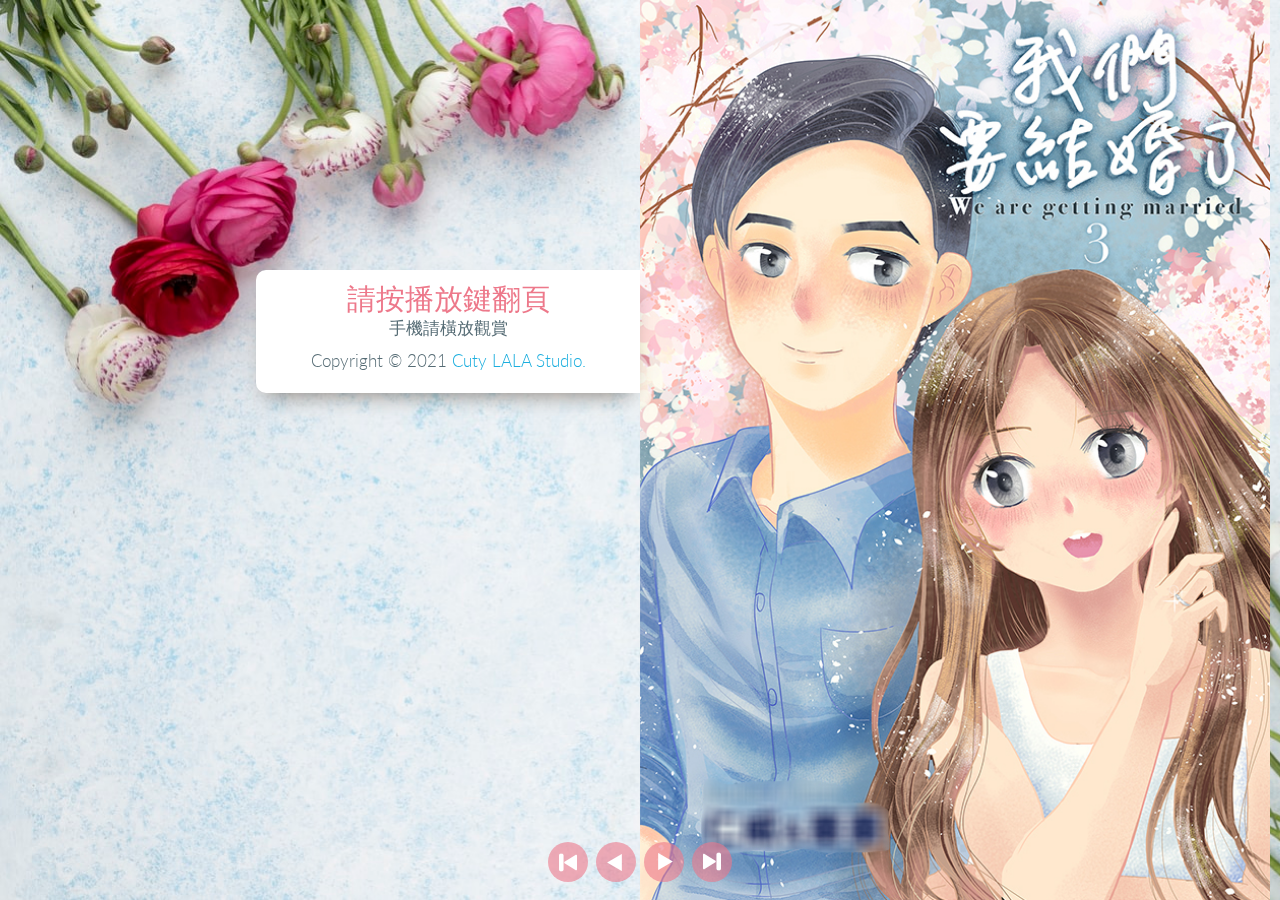
<file: index.html>
<!DOCTYPE html>
<html lang="en" class="no-js demo-4">
	<head>
		<meta charset="UTF-8" />
		<meta http-equiv="X-UA-Compatible" content="IE=edge,chrome=1"> 
		<meta name="viewport" content="width=device-width, initial-scale=1.0"> 
		<title><我們要結婚了3>線上看 Copyright © 2021 Cuty LALA Studio.</title>
		<meta name="description" content="Bookblock: A Content Flip Plugin - Demo 4" />
		<meta name="keywords" content="javascript, jquery, plugin, css3, flip, page, 3d, booklet, book, perspective" />
		<meta name="author" content="Codrops" />
		<link rel="shortcut icon" href="favicon.ico"> 
		<link rel="stylesheet" type="text/css" href="default.css" />
		<link rel="stylesheet" type="text/css" href="bookblock.css" />
		<!-- custom demo style -->
		<link rel="stylesheet" type="text/css" href="demo4.css" />
		<script src="modernizr.custom.js"></script>
	</head>
	<body>
		<div class="container">
			<div class="bb-custom-wrapper">
				
				<div id="bb-bookblock" class="bb-bookblock" >
					<div class="bb-item">
						<div class="bb-custom-firstpage">
                            <h1>請按播放鍵翻頁<span>手機請橫放觀賞</span><span>Copyright © 2021 <a target="_blank" href="https://www.cutylala.studio/">Cuty LALA Studio.</a></span></h1>	
							
						</div>
						<div class="bb-custom-side">
							<img src="01.jpg" alt="image01"/>
						</div>
					</div>
					<div class="bb-item">
						<div class="bb-custom-side">
							<img src="02.jpg" alt="image02"/>
						</div>
						<div class="bb-custom-side">
							<img src="03.jpg" alt="image03"/>
						</div>
					</div>
					<div class="bb-item">
						<div class="bb-custom-side">
							<img src="04.jpg" alt="image04"/>
						</div>
						<div class="bb-custom-side">
							<img src="05.jpg" alt="image05"/>
						</div>
					</div>
					<div class="bb-item">
						<div class="bb-custom-side">
							<img src="06.jpg" alt="image06"/>
						</div>
						<div class="bb-custom-side">
							<img src="07.jpg" alt="image07"/>
						</div>
					</div>
					<div class="bb-item">
						<div class="bb-custom-side">
							<img src="08.jpg" alt="image08"/>
						</div>
						<div class="bb-custom-endpage">
							<h1>期待再相逢<span>願上帝祝福您</span></h1>
						</div>
					</div>
				</div>

				<nav>
					<a id="bb-nav-first" href="#" class="bb-custom-icon bb-custom-icon-first">First page</a>
					<a id="bb-nav-prev" href="#" class="bb-custom-icon bb-custom-icon-arrow-left">Previous</a>
					<a id="bb-nav-next" href="#" class="bb-custom-icon bb-custom-icon-arrow-right">Next</a>
					<a id="bb-nav-last" href="#" class="bb-custom-icon bb-custom-icon-last">Last page</a>
				</nav>

			</div>

		</div><!-- /container -->
		<script src="https://ajax.googleapis.com/ajax/libs/jquery/1.9.1/jquery.min.js"></script>
		<script src="jquerypp.custom.js"></script>
		<script src="jquery.bookblock.js"></script>
		<script>
			var Page = (function() {
				
				var config = {
						$bookBlock : $( '#bb-bookblock' ),
						$navNext : $( '#bb-nav-next' ),
						$navPrev : $( '#bb-nav-prev' ),
						$navFirst : $( '#bb-nav-first' ),
						$navLast : $( '#bb-nav-last' )
					},
					init = function() {
						config.$bookBlock.bookblock( {
							speed : 1000,
							shadowSides : 0.8,
							shadowFlip : 0.4
						} );
						initEvents();
					},
					initEvents = function() {
						
						var $slides = config.$bookBlock.children();

						// add navigation events
						config.$navNext.on( 'click touchstart', function() {
							config.$bookBlock.bookblock( 'next' );
							return false;
						} );

						config.$navPrev.on( 'click touchstart', function() {
							config.$bookBlock.bookblock( 'prev' );
							return false;
						} );

						config.$navFirst.on( 'click touchstart', function() {
							config.$bookBlock.bookblock( 'first' );
							return false;
						} );

						config.$navLast.on( 'click touchstart', function() {
							config.$bookBlock.bookblock( 'last' );
							return false;
						} );
						
						// add swipe events
						$slides.on( {
							'swipeleft' : function( event ) {
								config.$bookBlock.bookblock( 'next' );
								return false;
							},
							'swiperight' : function( event ) {
								config.$bookBlock.bookblock( 'prev' );
								return false;
							}
						} );

						// add keyboard events
						$( document ).keydown( function(e) {
							var keyCode = e.keyCode || e.which,
								arrow = {
									left : 37,
									up : 38,
									right : 39,
									down : 40
								};

							switch (keyCode) {
								case arrow.left:
									config.$bookBlock.bookblock( 'prev' );
									break;
								case arrow.right:
									config.$bookBlock.bookblock( 'next' );
									break;
							}
						} );
					};

					return { init : init };

			})();
		</script>
		<script>
				Page.init();
		</script>
	</body>
</html>
</file>
<file: default.css>
/* General Demo Style */
@import url(http://fonts.googleapis.com/css?family=Lato:300,400,700);

@font-face {
	font-family: 'codropsicons';
	src:url('../fonts/codropsicons/codropsicons.eot');
	src:url('../fonts/codropsicons/codropsicons.eot?#iefix') format('embedded-opentype'),
		url('../fonts/codropsicons/codropsicons.woff') format('woff'),
		url('../fonts/codropsicons/codropsicons.ttf') format('truetype'),
		url('../fonts/codropsicons/codropsicons.svg#codropsicons') format('svg');
	font-weight: normal;
	font-style: normal;
}

*, *:after, *:before { -webkit-box-sizing: border-box; -moz-box-sizing: border-box; box-sizing: border-box; }
body, html { font-size: 100%; padding: 0; margin: 0; height: 100%;}

/* Clearfix hack by Nicolas Gallagher: http://nicolasgallagher.com/micro-clearfix-hack/ */
.clearfix:before, .clearfix:after { content: " "; display: table; }
.clearfix:after { clear: both; }

body {
	font-family: 'Lato', Calibri, Arial, sans-serif;
	color: #777;
	background: #f6f6f6;
}

a {
	color: #555;
	text-decoration: none;
	outline: none;
}

a:hover,
a:active {
	color: #777;
}

img {
	border: none;
	width: 100%;
}

/* Header Style */
.main,
.container > header {
	margin: 0 auto;
}

.container {
	height: 100%;
}

.container > header {
	text-align: center;
	background: rgba(0,0,0,0.01);
}

.container > header h1 {
	font-size: 2.625em;
	line-height: 1.3;
	margin: 0;
	font-weight: 300;
}

.container > header span {
	display: block;
	font-size: 60%;
	opacity: 0.3;
	padding: 0 0 0.6em 0.1em;
}

/* Main Content */
.main {
	max-width: 69em;
}

.column {
	float: left;
	width: 50%;
	padding: 0 2em;
	min-height: 300px;
	position: relative;
}

.column:nth-child(2) {
	box-shadow: -1px 0 0 rgba(0,0,0,0.1);
}

.column p {
	font-weight: 300;
	font-size: 2em;
	padding: 0;
	margin: 0;
	text-align: right;
	line-height: 1.5;
}

/* To Navigation Style */
.codrops-top {
	background: #fff;
	background: rgba(255, 255, 255, 0.6);
	text-transform: uppercase;
	width: 100%;
	font-size: 0.69em;
	line-height: 2.2;
}

.codrops-top a {
	padding: 0 1em;
	letter-spacing: 0.1em;
	color: #888;
	display: inline-block;
}

.codrops-top a:hover {
	background: rgba(255,255,255,0.95);
	color: #333;
}

.codrops-top span.right {
	float: right;
}

.codrops-top span.right a {
	float: left;
	display: block;
}

.codrops-icon:before {
	font-family: 'codropsicons';
	margin: 0 4px;
	speak: none;
	font-style: normal;
	font-weight: normal;
	font-variant: normal;
	text-transform: none;
	line-height: 1;
	-webkit-font-smoothing: antialiased;
}

.codrops-icon-drop:before {
	content: "\e001";
}

.codrops-icon-prev:before {
	content: "\e004";
}

.codrops-icon-archive:before {
	content: "\e002";
}

.codrops-icon-next:before {
	content: "\e000";
}

.codrops-icon-about:before {
	content: "\e003";
}

/* Demo Buttons Style */
.codrops-demos {
	padding-top: 1em;
	font-size: 0.9em;
}

.codrops-demos a {
	display: inline-block;
	margin: 0.2em;
	padding: 0.45em 1em;
	background: #999;
	color: #fff;
	font-weight: 700;
	border-radius: 2px;
}

.codrops-demos a:hover,
.codrops-demos a.current-demo,
.codrops-demos a.current-demo:hover {
	opacity: 0.6;
}

.codrops-nav {
	text-align: center;
}

.codrops-nav a {
	display: inline-block;
	margin: 20px auto;
	padding: 0.3em;
}

/* Demo Styles */

.demo-1 body {
	color: #566c75;
	background-image: url(../images/bg2.jpg);
	background-repeat: no-repeat;
	background-size: cover;
	overflow: hidden;
}

.demo-1 a {
	color: #ed788a;
}

.demo-1 .codrops-demos a {
	background: #72b890;
	color: #fff;
}

.demo-2 body {
	color: #fff;
	background: #c05d8e;
}

.demo-2 a {
	color: #d38daf;
}

.demo-2 a:hover,
.demo-2 a:active {
	color: #fff;
}

.demo-2 .codrops-demos a {
	background: #883b61;
	color: #fff;
}

.demo-2 .codrops-top a:hover {
	background: rgba(255,255,255,0.3);
	color: #333;
}

.demo-3 body {
	color: #87968e;
	background: #fff2e3;
}

.demo-3 a {
	color: #ea5381;
}

.demo-3 .codrops-demos a {
	background: #ea5381;
	color: #fff;
}

.demo-4 body {
	color: #999;
	background: #fff;
	overflow: hidden;
    background-image: url(bg2.jpg);
	background-repeat: no-repeat;
	background-size: cover;
}

.demo-4 a {
	color: #1baede;
}

.demo-4 a:hover,
.demo-4 a:active {
	opacity: 0.6;
}

.demo-4 .codrops-demos a {
	background: #1baede;
	color: #fff;
}

.demo-5 body {
	background: #fffbd6;
}


@media screen and (max-width: 46.0625em) {
	.column {
		width: 100%;
		min-width: auto;
		min-height: auto;
		padding: 1em; 
	}

	.column p {
		text-align: left;
		font-size: 1.5em;
	}

	.column:nth-child(2) {
		box-shadow: 0 -1px 0 rgba(0,0,0,0.1);
	}
}

@media screen and (max-width: 25em) {

	.codrops-icon span {
		display: none;
	}

}
</file>
<file: bookblock.css>
.bb-bookblock {
	width: 1000px;
	height: 715px;
	margin: 0 auto;
	position: relative;
	z-index: 100;
	-webkit-perspective: 1300px;
	perspective: 1300px;
	-webkit-backface-visibility: hidden;
	backface-visibility: hidden;
}

.bb-page {
	position: absolute;
	-webkit-transform-style: preserve-3d;
	transform-style: preserve-3d;
	-webkit-transition-property: -webkit-transform;
	transition-property: transform;
}

.bb-vertical .bb-page {
	width: 50%;
	height: 100%;
	left: 50%;
	-webkit-transform-origin: left center;
	transform-origin: left center;
}

.bb-horizontal .bb-page {
	width: 100%;
	height: 50%;
	top: 50%;
	-webkit-transform-origin: center top;
	transform-origin: center top;
}

.bb-page > div,
.bb-outer,
.bb-content,
.bb-inner {
	position: absolute;
	height: 100%;
	width: 100%;
	top: 0;
	left: 0;
	-webkit-backface-visibility: hidden;
	backface-visibility: hidden;
}

.bb-vertical .bb-content {
	width: 200%;
}

.bb-horizontal .bb-content {
	height: 200%;
}

.bb-page > div {
	width: 100%;
	-webkit-transform-style: preserve-3d;
	transform-style: preserve-3d;
}

.bb-vertical .bb-back {
	-webkit-transform: rotateY(-180deg);
	transform: rotateY(-180deg);
}

.bb-horizontal .bb-back {
	-webkit-transform: rotateX(-180deg);
	transform: rotateX(-180deg);
}

.bb-outer {
	width: 100%;
	overflow: hidden;
	z-index: 999;
}

.bb-overlay, 
.bb-flipoverlay {
/*	background-color: rgba(0, 0, 0, 0.7);*/
	position: absolute;
	top: 0px;
	left: 0px;
	width: 100%;
	height: calc( 100% - 5px ) ;
	opacity: 0;
}

.bb-flipoverlay {
/*	background-color: rgba(0, 0, 0, 0.2);*/
}

.bb-bookblock.bb-vertical > div.bb-page:first-child,
.bb-bookblock.bb-vertical > div.bb-page:first-child .bb-back {
	-webkit-transform: rotateY(180deg);
	transform: rotateY(180deg);
}

.bb-bookblock.bb-horizontal > div.bb-page:first-child,
.bb-bookblock.bb-horizontal > div.bb-page:first-child .bb-back {
	-webkit-transform: rotateX(180deg);
	transform: rotateX(180deg);
}

/* Content display */
.bb-content {
	background: transparent;
}

.bb-vertical .bb-front .bb-content {
	left: -100%;
}

.bb-horizontal .bb-front .bb-content {
	top: -100%;
}

/* Flipping classes */
.bb-vertical .bb-flip-next,
.bb-vertical .bb-flip-initial {
	-webkit-transform: rotateY(-180deg);
	transform: rotateY(-180deg);
}

.bb-vertical .bb-flip-prev {
	-webkit-transform: rotateY(0deg);
	transform: rotateY(0deg);
}

.bb-horizontal .bb-flip-next,
.bb-horizontal .bb-flip-initial {
	-webkit-transform: rotateX(180deg);
	transform: rotateX(180deg);
}

.bb-horizontal .bb-flip-prev {
	-webkit-transform: rotateX(0deg);
	transform: rotateX(0deg);
}

.bb-vertical .bb-flip-next-end {
	-webkit-transform: rotateY(-15deg);
	transform: rotateY(-15deg);
}

.bb-vertical .bb-flip-prev-end {
	-webkit-transform: rotateY(-165deg);
	transform: rotateY(-165deg);
}

.bb-horizontal .bb-flip-next-end {
	-webkit-transform: rotateX(15deg);
	transform: rotateX(15deg);
}

.bb-horizontal .bb-flip-prev-end {
	-webkit-transform: rotateX(165deg);
	transform: rotateX(165deg);
}

.bb-item {
	width: 100%;
	height: 100%;
	position: absolute;
	top: 0;
	left: 0;
	display: none;
	background: transparent;
}

/* No JS */
.no-js .bb-bookblock, 
.no-js ul.bb-custom-grid li {
	width: auto;
	height: auto;
}

.no-js .bb-item {
	display: block;
	position: relative;
}
</file>
<file: demo4.css>
@font-face {
	font-family: 'arrows';
	src:url('arrows.eot');
	src:url('arrows.eot?#iefix') format('embedded-opentype'),
		url('arrows.woff') format('woff'),
		url('arrows.ttf') format('truetype'),
		url('arrows.svg#arrows') format('svg');
	font-weight: normal;
	font-style: normal;
}

.bb-custom-wrapper {
	width: 100%;
	height: 100%;
	position: relative;
}

.bb-custom-wrapper .bb-bookblock {
	width: 100%;
	height: 100%;
	-webkit-perspective: 2000px;
	perspective: 2000px;
}

/**/
.bb-item .bb-custom-side:nth-child(odd),
.bb-inner .bb-custom-side:nth-child(odd){
    justify-content: flex-end;
}
.bb-item .bb-custom-side:nth-child(even),
.bb-inner .bb-custom-side:nth-child(even)
{
    justify-content: flex-start;
}



.bb-custom-side {
	width: 50%;
	float: left;
	height: 100%;
	overflow: hidden;
	/* Centering with flexbox */
	display: -webkit-box;
	display: -moz-box;
	display: -webkit-flex;
	display: flex;
	-webkit-flex-direction: row;
	flex-direction: row;
	-webkit-flex-wrap: wrap;
	flex-wrap: wrap;
	-webkit-box-pack: center;
	-moz-box-pack: center;
	-webkit-justify-content: center;
	justify-content: center;
	-webkit-box-align: center;
	-moz-box-align: center;
	-webkit-align-items: center;
	align-items: center;
}

.bb-custom-side img{
    width: auto;
    height: 100%;
    
}

.bb-custom-firstpage h1{
	width: 30%;
	margin: auto;
	/* font-size: 2.625em; */
	line-height: 1.3;
	margin: 0;
	font-weight: 300;
	color: #ed788a;
	background: #fff;
	border-radius: 10px 0 0 10px;
	box-shadow: 0 12px 20px -10px rgb(81 64 49 / 60%);
	position: absolute;
	right: 50%;
	font-size: 1.8em;
	padding: 10px;
}

.bb-custom-endpage h1{
	width: 30%;
	margin: auto;
	/* font-size: 2.625em; */
	line-height: 1.3;
	margin: 0;
	font-weight: 300;
	color: #ed788a;
	background: #fff;
	border-radius: 0 10px 10px 0;
	box-shadow: 0 12px 20px -10px rgb(81 64 49 / 60%);
	position: absolute;
	left: 50%;
	font-size: 1.8em;
	padding: 10px;
}


.bb-custom-firstpage h1 span,
.bb-custom-endpage h1 span{
	display: block;
	font-size: 60%;
	/* opacity: 0.3; */
	padding: 0 0 0.6em 0.1em;
	color:#566c75;
}

.bb-custom-firstpage,
.bb-custom-endpage{
	/* text-align: center; */
	padding-top: 30vh;
	width: 50%;
	float: left;
	height: 100%;
	text-align: -webkit-center;
}

.bb-custom-side p {
	padding: 8%;
	font-size: 1.8em;
	font-weight: 300;
}

.bb-custom-wrapper h3 {
	font-size: 1.4em;
	font-weight: 300;
	margin: 0.4em 0 1em;
}

.bb-custom-wrapper > nav {
	width: 100%;
	height: 40px;
	margin: 1em auto 0;
	position: fixed;
	bottom: 20px;
	z-index: 1000;
	text-align: center;
}

.bb-custom-wrapper > nav a {
	display: inline-block;
	width: 40px;
	height: 40px;
	text-align: center;
	border-radius: 100%;
	background: rgba(237,120,138,.6);
	color: #fff;
	font-size: 0;
	margin: 2px;
}

.bb-custom-wrapper nav a:hover {
	background:#fff;
	color: #ed788a;
	box-shadow:2px 2px 10px 0 #ed788a;
}



.bb-custom-icon:before {
	font-family: 'arrows';
	speak: none;
	font-style: normal;
	font-weight: normal;
	font-variant: normal;
	text-transform: none;
	line-height: 1;
	font-size: 30px;
	line-height: 40px;
	display: block;
	-webkit-font-smoothing: antialiased;
}

.bb-custom-icon-first:before,
.bb-custom-icon-last:before {
	content: "\e002";
}

.bb-custom-icon-arrow-left:before,
.bb-custom-icon-arrow-right:before {
	content: "\e003";
}

.bb-custom-icon-arrow-left:before,
.bb-custom-icon-first:before {
	-webkit-transform: rotate(180deg);
	transform: rotate(180deg);
}

/* No JS */
.no-js .bb-custom-wrapper {
	height: auto;
}

.no-js .bb-custom-content {
	height: 470px;
}

@media screen and (max-width: 61.75em){
	.bb-custom-side {
		font-size: 70%;
	}
}

@media screen and (max-width: 33em){
	.bb-custom-side {
		font-size: 60%;
	}
}
</file>
